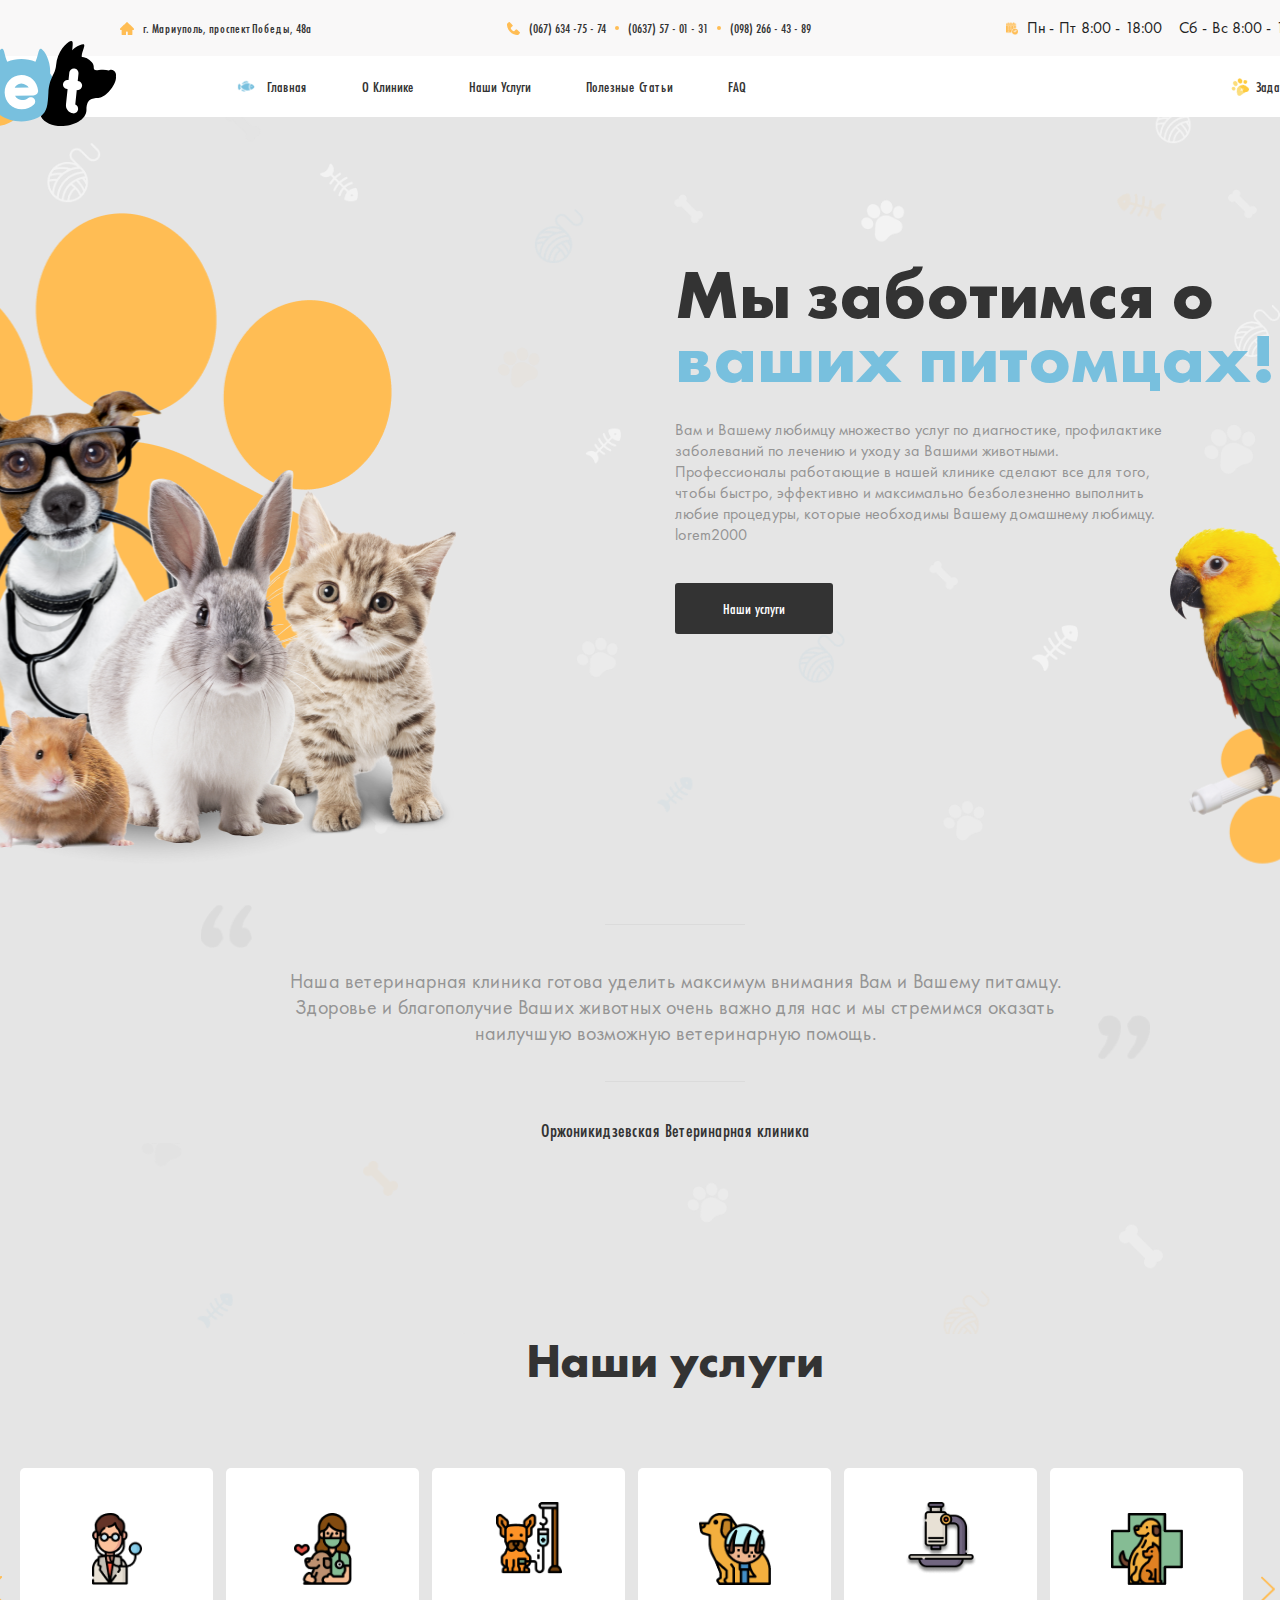
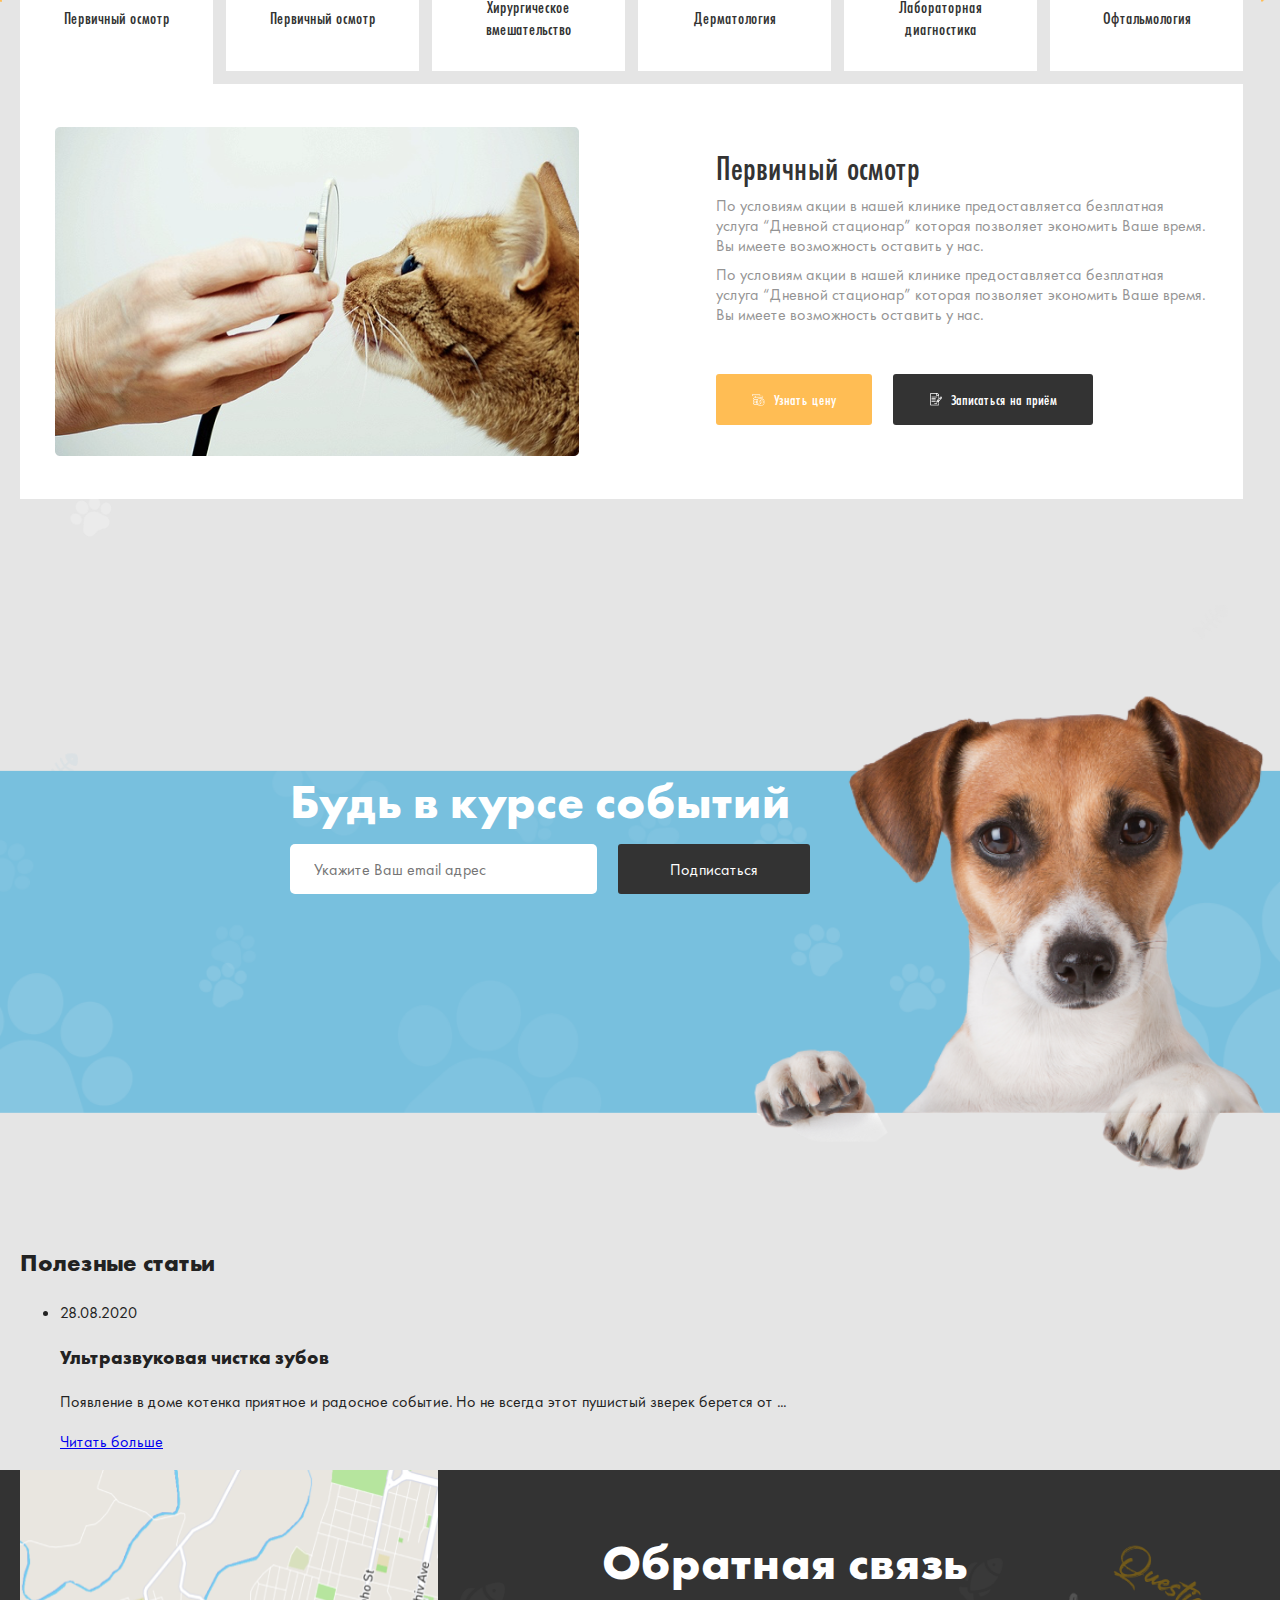
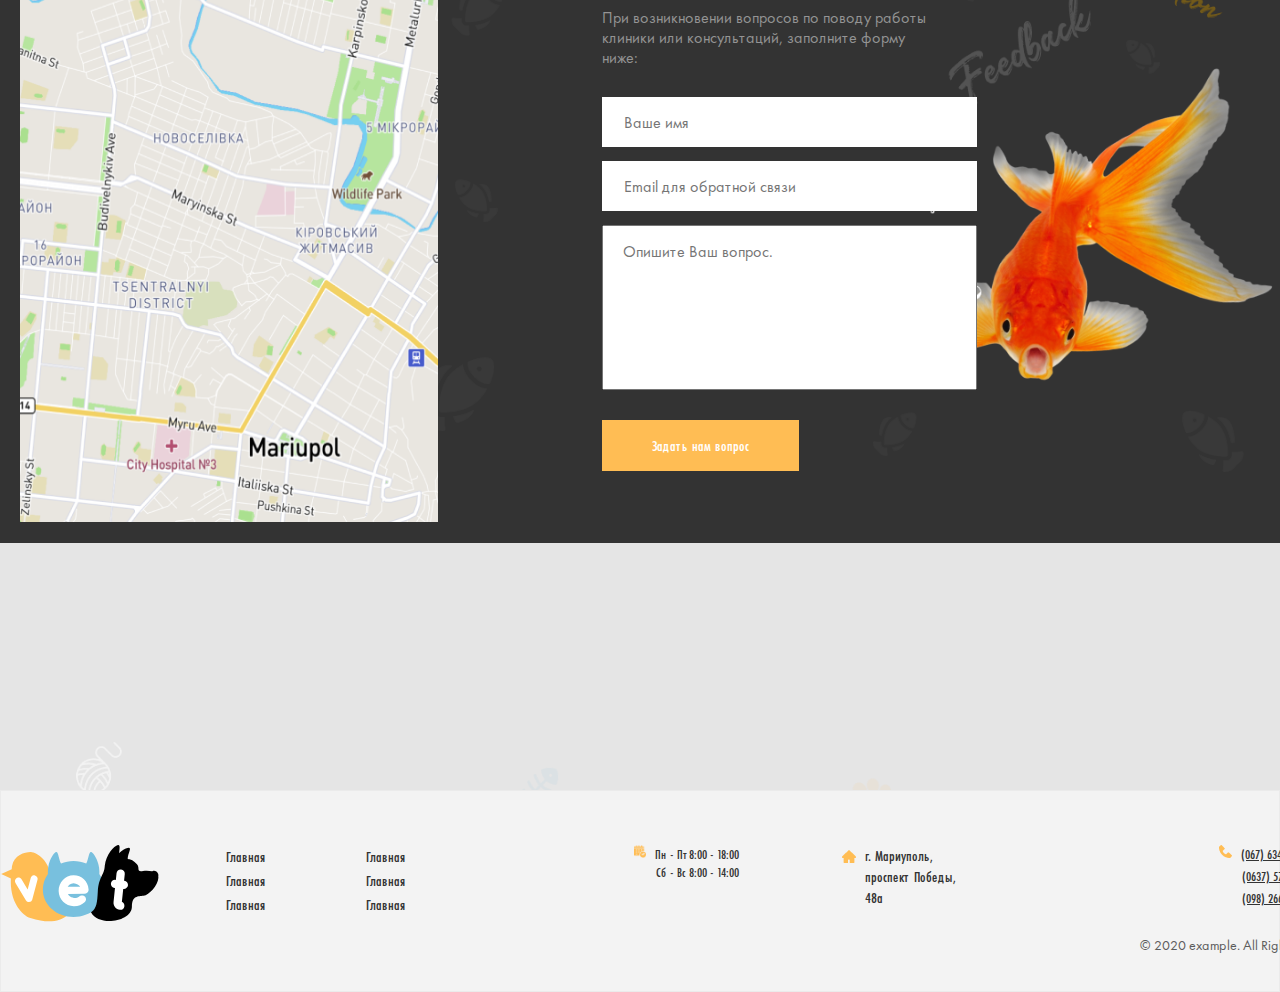
<file: index.html>
<!DOCTYPE html>
<html lang="ru">
<head>
  <meta charset="UTF-8">
  <meta name="viewport" content="width=device-width, initial-scale=1.0">
  <title>Document</title>
  <!-- <link rel="stylesheet" href="css/normalize.css">
  <link rel="stylesheet" href="css/style.css"> -->
  <link rel="stylesheet" href="css/main.css">
</head>
<body>

  <header class="site-header">
    <section class="site-adres">
      <div class="container site-adres-container">
        <address class="site-adres-adres">г. Мариуполь, проспект Победы, 48а</address>

        <div class="site-adres-tel-wrapper">
          <a class="site-adres-tel" href="tel:067-634-75-74">(067) 634 -75 - 74</a>
          <a class="site-adres-tel" href="tel:0637-57-01-31">(0637) 57 - 01 - 31</a>
          <a class="site-adres-tel" href="tel:098-266-43-89">(098) 266 - 43 - 89</a>
        </div>

        <div class="site-adres-time-wrapper">
          <!-- <time class="site-adres-time" datetime="2020-10-01 8:00">Пн - Пт 8:00 - 18:00</time>
            <time class="site-adres-time" datetime="8:00">Сб - Вс 8:00 - 14:00</time> -->
            <p class="site-adres-time">Пн - Пт 8:00 - 18:00</p>
            <p class="site-adres-time">Сб - Вс 8:00 - 14:00</p>
          </div>
        </div>
      </section>

      <section class="site-navigation">
        <div class="container site-navigation-container">

          <nav class="header-nav">
            <a class="site-logo" href="#">
              <img class="logo-img" src="img/header-logo.svg" alt="logo" width="177" height="86">
            </a>

            <ul class="nav-list">
              <li class="nav-item">
                <a class="nav-link" href="#">Главная</a>
              </li>
              <li class="nav-item">
                <a class="nav-link" href="#">О Клинике</a>
              </li>
              <li class="nav-item">
                <a class="nav-link" href="#">Наши Услуги</a>
              </li>
              <li class="nav-item">
                <a class="nav-link" href="#">Полезные Статьи</a>
              </li>
              <li class="nav-item">
                <a class="nav-link" href="#">FAQ</a>
              </li>
            </ul>

          </nav>

          <a class="site-navigation-link" href="#">Задать вопрос</a>
        </div>
      </section>

    </header>

    <main class="site-main">
      <section class="hero">
        <div class="container hero-container">
          <div class="hero-section">
            <h1 class="hero-section-title">Мы заботимся о <span class="hero-section-title-blue">ваших питомцах!</span></h1>
            <p class="hero-section-text">Вам и Вашему любимцу множество услуг по диагностике, профилактике заболеваний по лечению и уходу за Вашими животными. Профессионалы работающие в нашей клинике сделают все для того, чтобы быстро, эффективно и максимально безболезненно выполнить любие процедуры, которые необходимы Вашему домашнему любимцу. lorem2000</p>
            <a class="hero-section-link" href="#">Наши услуги</a>
          </div>
        </div>
      </section>

      <section class="clink">
        <div class="container clink-container">
          <div class="clink-wrapper">
            <h2 class="clink-title">Оржоникидзевская Ветеринарная клиника</h2>
            <p class="clink-text">Наша ветеринарная клиника готова уделить максимум внимания Вам и Вашему питамцу. Здоровье и благополучие Ваших животных очень важно для нас и мы стремимся оказать наилучшую возможную ветеринарную помощь.</p>
          </div>

        </div>
      </section>

      <section class="service">
        <div class="container service-container">
          <h2 class="service-title">Наши услуги</h2>
          <button class="service-togler-left" type="button"></button>
          <button class="service-togler-right" type="button"></button>

          <ul class="service-list">
            <li class="service-item service-item-active">
              <a class="service-link" href="#">
                <p class="service-text per">Первичный осмотр</p>
              </a>
              <div class="sub-section">
                <img class="sup-img" src="img/sup-img.png" alt="diyagnostic" width="524" height="329" srcset="img/sup-img.png 1x,img/sup-img@2x.png 2x">

                <div class="sup-wraper">
                  <h3 class="sup-wraper-title">Первичный осмотр</h3>
                  <p class="sup-wraper-text">По условиям акции в нашей клинике предоставляетса безплатная услуга “Дневной стационар” которая позволяет экономить Ваше время. Вы имеете возможность оставить у нас.</p>
                  <p class="sup-wraper-text">По условиям акции в нашей клинике предоставляетса безплатная услуга “Дневной стационар” которая позволяет экономить Ваше время. Вы имеете возможность оставить у нас.</p>

                  <div class="wrapper-link">
                    <a class="price" href="#">Узнать цену</a>
                    <a class="write" href="#">Записаться на приём</a>
                  </div>
                </div>
              </div>
            </li>

            <li class="service-item">
              <a class="service-link" href="#">
                <p class="service-text xir">Первичный осмотр</p>
              </a>
              <div class="container sub-section">
                <img class="sup-img" src="img/sup-img.png" alt="diyagnostic" width="524" height="329"
                srcset="img/sup-img.png 1x, img/sup-img@2x.png 2x">

                <div class="sup-wraper">
                  <h3 class="sup-wraper-title per">Первичный осмотр</h3>
                  <p class="sup-wraper-text">По условиям акции в нашей клинике предоставляетса безплатная услуга “Дневной стационар” которая позволяет экономить Ваше время. Вы имеете возможность оставить у нас.</p>
                  <p class="sup-wraper-text">По условиям акции в нашей клинике предоставляетса безплатная услуга “Дневной стационар” которая позволяет экономить Ваше время. Вы имеете возможность оставить у нас.</p>

                  <div class="wrapper-link">
                    <a class="price" href="#">Узнать цену</a>
                    <a class="wr" href="#"> Записаться на приём </a>
                  </div>
                </div>
              </div>
            </li>

            <li class="service-item ">
              <a class="service-link" href="#">
                <p class="service-text kaplin">Хирургическое вмешательство</p>
              </a>
              <div class="container sub-section">
                <img class="sup-img" src="img/sup-img.png" alt="diyagnostic" width="524" height="329"
                srcset="img/sup-img.png 1x, img/sup-img@2x.png 2x">

                <div class="sup-wraper">
                  <h3 class="sup-wraper-title">Первичный осмотр</h3>
                  <p class="sup-wraper-text">По условиям акции в нашей клинике предоставляетса безплатная услуга “Дневной стационар” которая позволяет экономить Ваше время. Вы имеете возможность оставить у нас.</p>
                  <p class="sup-wraper-text">По условиям акции в нашей клинике предоставляетса безплатная услуга “Дневной стационар” которая позволяет экономить Ваше время. Вы имеете возможность оставить у нас.</p>

                  <div class="wrapper-link">
                    <a class="price" href="#">Узнать цену</a>
                    <a class="wr" href="#">Записаться на приём</a>
                  </div>
                </div>
              </div>

            </li>

            <li class="service-item">
              <a class="service-link" href="#">
                <p class="service-text der">Дерматология</p>
              </a>
              <div class="container sub-section">
                <img class="sup-img" src="img/sup-img.png" alt="diyagnostic" width="524" height="329"
                srcset="img/sup-img.png 1x, img/sup-img@2x.png 2x">

                <div class="sup-wraper">
                  <h3 class="sup-wraper-title">Первичный осмотр</h3>
                  <p class="sup-wraper-text">По условиям акции в нашей клинике предоставляетса безплатная услуга “Дневной стационар” которая позволяет экономить Ваше время. Вы имеете возможность оставить у нас.</p>
                  <p class="sup-wraper-text">По условиям акции в нашей клинике предоставляетса безплатная услуга “Дневной стационар” которая позволяет экономить Ваше время. Вы имеете возможность оставить у нас.</p>

                  <div class="wrapper-link">
                    <a class="price" href="#">Узнать цену</a>
                    <a class="wr" href="#">Записаться на приём</a>
                  </div>
                </div>
              </div>

          </li>

          <li class="service-item">
            <a class="service-link" href="#">
              <p class="service-text lab">Лабораторная диагностика</p>
            </a>
            <div class="container sub-section">
              <img class="sup-img" src="img/sup-img.png" alt="diyagnostic" width="524" height="329"
              srcset="img/sup-img.png 1x, img/sup-img@2x.png 2x">

              <div class="sup-wraper">
                <h3 class="sup-wraper-title">Первичный осмотр</h3>
                <p class="sup-wraper-text">По условиям акции в нашей клинике предоставляетса безплатная услуга “Дневной стационар” которая позволяет экономить Ваше время. Вы имеете возможность оставить у нас.</p>
                <p class="sup-wraper-text">По условиям акции в нашей клинике предоставляетса безплатная услуга “Дневной стационар” которая позволяет экономить Ваше время. Вы имеете возможность оставить у нас.</p>

                <div class="wrapper-link">
                  <a class="price" href="#">Узнать цену</a>
                  <a class="wr" href="#">Записаться на приём</a>
                </div>
              </div>
            </div>

        </li>

        <li class="service-item">
          <a class="service-link" href="#">
            <p class="service-text ofta">Офтальмология</p>
          </a>
            <div class="container sub-section">
              <img class="sup-img" src="img/sup-img.png" alt="diyagnostic" width="524" height="329"
              srcset="img/sup-img.png 1x, img/sup-img@2x.png 2x">

              <div class="sup-wraper">
                <h3 class="sup-wraper-title">Первичный осмотр</h3>
                <p class="sup-wraper-text">По условиям акции в нашей клинике предоставляетса безплатная услуга “Дневной стационар” которая позволяет экономить Ваше время. Вы имеете возможность оставить у нас.</p>
                <p class="sup-wraper-text">По условиям акции в нашей клинике предоставляетса безплатная услуга “Дневной стационар” которая позволяет экономить Ваше время. Вы имеете возможность оставить у нас.</p>

                <div class="wrapper-link">
                  <a class="price" href="#">Узнать цену</a>
                  <a class="wr" href="#">Записаться на приём</a>
                </div>
              </div>
            </div>

        </li>

      </ul>
    </div>
  </section>

  <section class="subs">
    <div class="container subs-container">
      <div class="subs-wraper">
        <h2 class="subs-title">Будь в курсе событий</h2>
        <form class="subs-form" action="https://echo.httmlacademy.ru" method="POST">
          <input class="subs-input" type="email" name="email"  placeholder="Укажите Ваш email адрес" pattern="^([a-z0-9_\.-]+)@([\da-z\.-]+)\.([a-z\.]{2,6})$" required >
          <button class="subs-button" type="submit">Подписаться</button>
        </form>
      </div>
    </div>
  </section>

  <section class="news">
    <div class="container news-container">
      <h2 class="news-title">Полезные статьи</h2>

      <ul class="news-list">
        <li class="news-item">
          <div class="wraper-hashtag">

          </div>
          <time class="news-item-time" datetime="2020-08-28">28.08.2020</time>
          <h3 class="news-item-title">Ультразвуковая чистка зубов</h3>
          <p class="news-item-text">Появление в доме котенка приятное и радосное событие. Но не всегда этот пушистый зверек берется от ...</p>
          <a class="news-item-link" href="#">Читать больше</a>
        </li>
      </ul>
    </div>
  </section>

  <section class="maps">
    <div class="container maps-container">
      <a class="maps-link" href="https://www.google.com/maps/@41.3291418,69.237056,14z">
        <img class="maps-img" src="img/maps.png" alt="maps" width="462" height="652"
        srcset="img/maps.png 1x, img/maps@2x.png 2x">
      </a>


      <div class="wrapper-form">
        <div class="form-wrapper">
          <h2 class="form-title">Обратная связь</h2>
          <p class="form-text">При возникновении вопросов по поводу работы клиники или консультаций, заполните форму ниже:</p>
          <form class="site-form" action="https://echo.httmlacademy" method="POST">
            <input class="form-input name" type="text" name="name" placeholder="Ваше имя" minlength="1" maxlength="25" required>

            <input class="form-input email" type="text" name="email" placeholder="Email для обратной связи" minlength="5" maxlength="25" pattern="^([a-z0-9_\.-]+)@([\da-z\.-]+)\.([a-z\.]{2,6})$" required>

            <textarea class="form-textarea" name="coment"  cols="37" rows="16" placeholder="Опишите Ваш вопрос." minlength="5" required ></textarea>
            <button class="form-button" type="submit">Задать нам вопрос</button>
          </form>
        </div>
      </div>
    </div>
  </section>
</main>

<footer class="site-footer">
  <div class="container footer-container">

    <section class="footer-lists-wrapper">
      <a class="footer-logo" href="#">
        <img  class="footer-logo-img" src="img/header-logo.svg" alt="logo" width="158" height="76">
      </a>
      <ul class="footer-list">
        <li class="footer-item">
          <a class="footer-link" href="#">Главная</a>
        </li>
        <li class="footer-item">
          <a class="footer-link" href="#">Главная</a>
        </li>
        <li class="footer-item">
          <a class="footer-link" href="#">Главная</a>
        </li>
      </ul>

      <ul class="footer-list">
        <li class="footer-item">
          <a class="footer-link" href="#">Главная</a>
        </li>
        <li class="footer-item">
          <a class="footer-link" href="#">Главная</a>
        </li>
        <li class="footer-item">
          <a class="footer-link" href="#">Главная</a>
        </li>
      </ul>
    </section>

    <section class="footer-adres">
      <div class="footer-adres-container">
        <div class="footer-adres-time-wrapper">
          <!-- <time class="site-adres-time" datetime="2020-10-01 8:00">Пн - Пт 8:00 - 18:00</time>
            <time class="site-adres-time" datetime="8:00">Сб - Вс 8:00 - 14:00</time> -->
            <p class="footer-adres-time">Пн - Пт 8:00 - 18:00</p>
            <p class="footer-adres-time">Сб - Вс 8:00 - 14:00</p>
          </div>

          <address class="footere-adres-adres">г. Мариуполь, проспект Победы, 48а</address>

          <div class="footer-adres-tel-wrapper">
            <a class="footer-adres-tel" href="tel:067-634-75-74">(067) 634 -75 - 74</a>
            <a class="footer-adres-tel" href="tel:0637-57-01-31">(0637) 57 - 01 - 31</a>
            <a class="footer-adres-tel" href="tel:098-266-43-89">(098) 266 - 43 - 89</a>
          </div>
        </div>
      </section>
      <p class="footer-text">© 2020 example. All Rights Reserved.</p>
    </div>
  </footer>


</body>
</html>
</file>
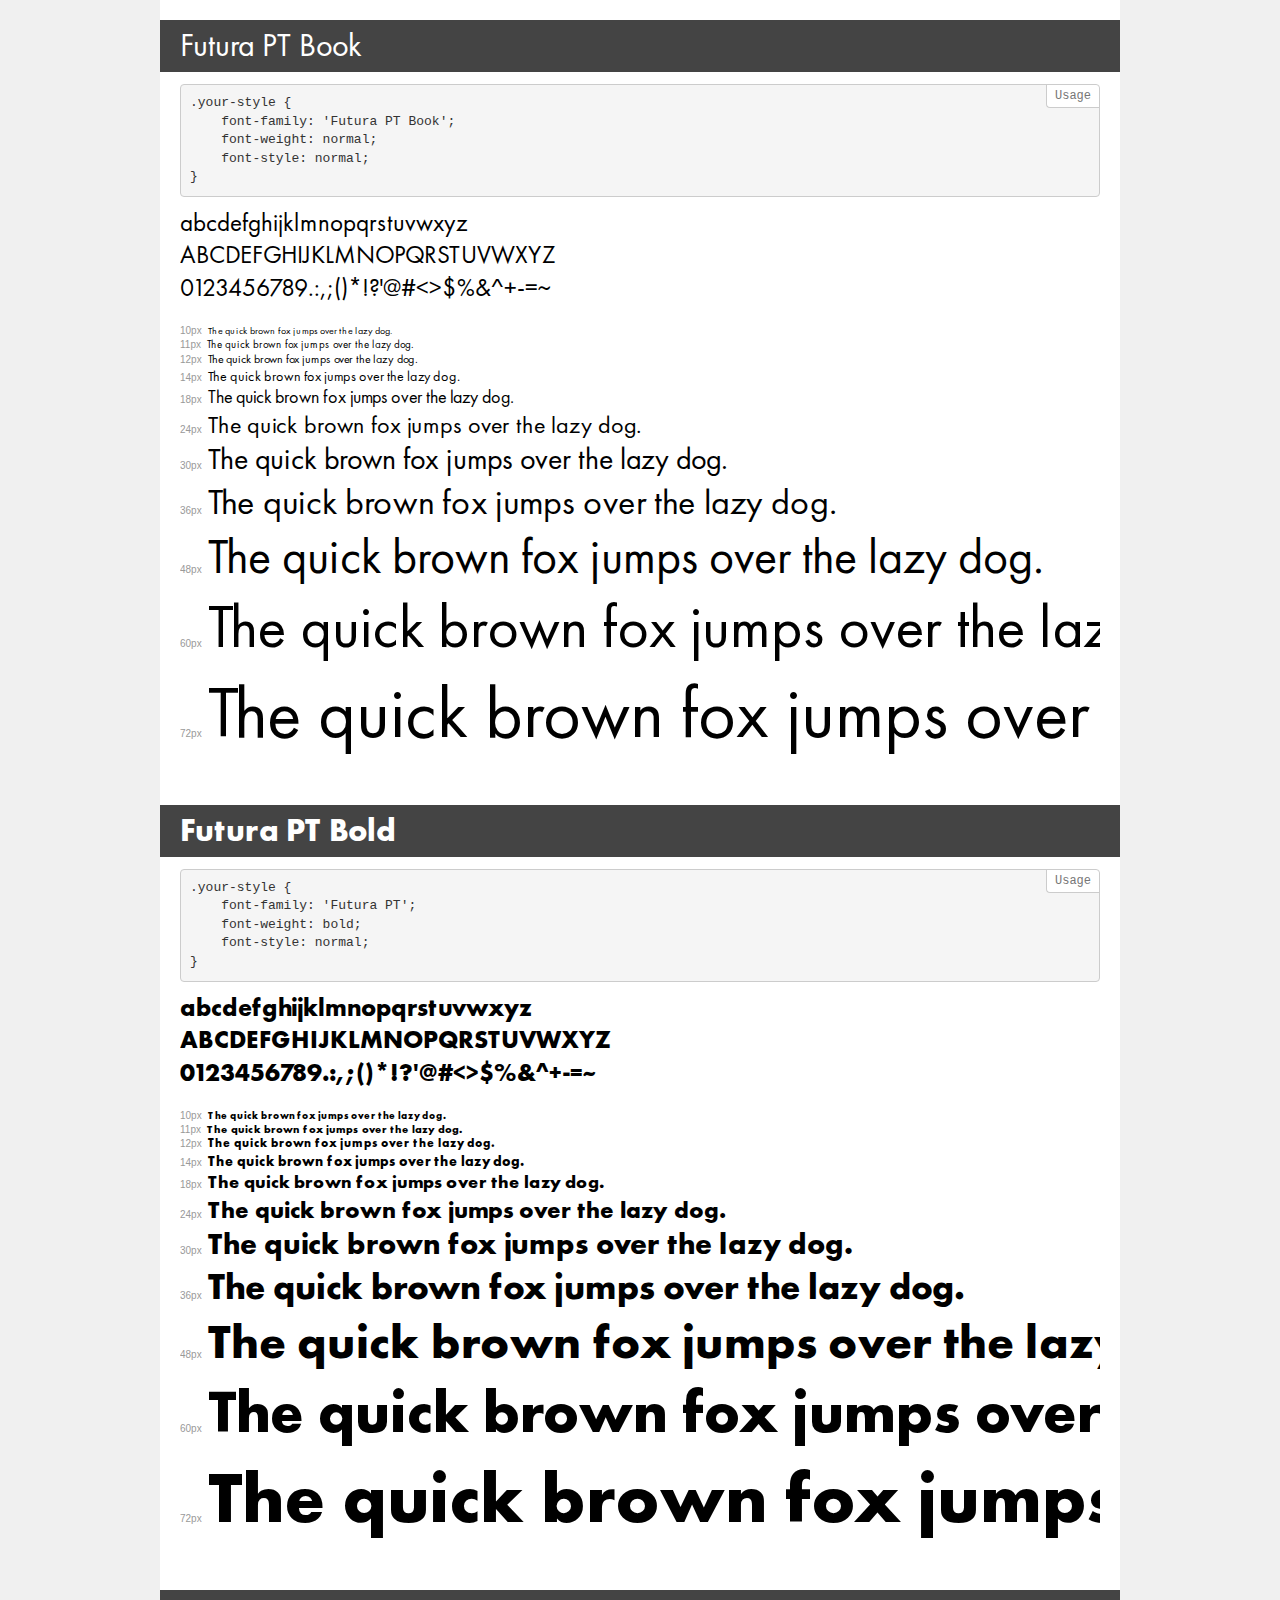
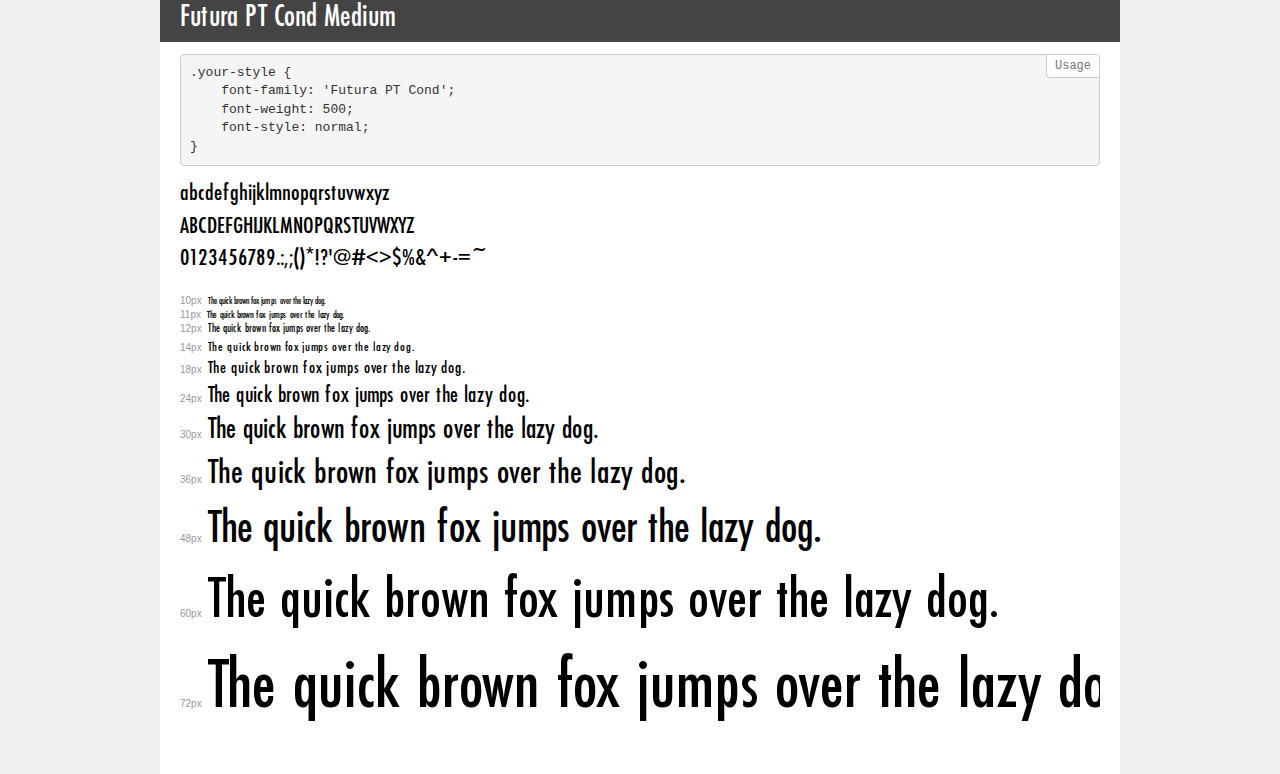
<file: fonts/demo.html>
<!DOCTYPE html>
<html lang="en">
<head>
    <meta charset="utf-8">
    <meta http-equiv="X-UA-Compatible" content="IE=edge">
    <meta name="viewport" content="width=device-width, initial-scale=1">
    <meta name="robots" content="noindex, noarchive">
    <meta name="format-detection" content="telephone=no">
    <title>Transfonter demo</title>
    <link href="stylesheet.css" rel="stylesheet">
    <style>
        /*
        http://meyerweb.com/eric/tools/css/reset/
        v2.0 | 20110126
        License: none (public domain)
        */
        html, body, div, span, applet, object, iframe,
        h1, h2, h3, h4, h5, h6, p, blockquote, pre,
        a, abbr, acronym, address, big, cite, code,
        del, dfn, em, img, ins, kbd, q, s, samp,
        small, strike, strong, sub, sup, tt, var,
        b, u, i, center,
        dl, dt, dd, ol, ul, li,
        fieldset, form, label, legend,
        table, caption, tbody, tfoot, thead, tr, th, td,
        article, aside, canvas, details, embed,
        figure, figcaption, footer, header, hgroup,
        menu, nav, output, ruby, section, summary,
        time, mark, audio, video {
            margin: 0;
            padding: 0;
            border: 0;
            font-size: 100%;
            font: inherit;
            vertical-align: baseline;
        }
        /* HTML5 display-role reset for older browsers */
        article, aside, details, figcaption, figure,
        footer, header, hgroup, menu, nav, section {
            display: block;
        }
        body {
            line-height: 1;
        }
        ol, ul {
            list-style: none;
        }
        blockquote, q {
            quotes: none;
        }
        blockquote:before, blockquote:after,
        q:before, q:after {
            content: '';
            content: none;
        }
        table {
            border-collapse: collapse;
            border-spacing: 0;
        }
        /* demo styles */
        body {
            background: #f0f0f0;
            color: #000;
        }
        .page {
            background: #fff;
            width: 920px;
            margin: 0 auto;
            padding: 20px 20px 0 20px;
            overflow: hidden;
        }
        .font-container {
            overflow-x: auto;
            overflow-y: hidden;
            margin-bottom: 40px;
            line-height: 1.3;
            white-space: nowrap;
            padding-bottom: 5px;
        }
        h1 {
            position: relative;
            background: #444;
            font-size: 32px;
            color: #fff;
            padding: 10px 20px;
            margin: 0 -20px 12px -20px;
        }
        .letters {
            font-size: 25px;
            margin-bottom: 20px;
        }
        .s10:before {
            content: '10px';
        }
        .s11:before {
            content: '11px';
        }
        .s12:before {
            content: '12px';
        }
        .s14:before {
            content: '14px';
        }
        .s18:before {
            content: '18px';
        }
        .s24:before {
            content: '24px';
        }
        .s30:before {
            content: '30px';
        }
        .s36:before {
            content: '36px';
        }
        .s48:before {
            content: '48px';
        }
        .s60:before {
            content: '60px';
        }
        .s72:before {
            content: '72px';
        }
        .s10:before, .s11:before, .s12:before, .s14:before,
        .s18:before, .s24:before, .s30:before, .s36:before,
        .s48:before, .s60:before, .s72:before {
            font-family: Arial, sans-serif;
            font-size: 10px;
            font-weight: normal;
            font-style: normal;
            color: #999;
            padding-right: 6px;
        }
        pre {
            display: block;
            position: relative;
            padding: 9px;
            margin: 0 0 10px;
            font-family: Monaco, Menlo, Consolas, "Courier New", monospace;
            font-size: 13px;
            line-height: 1.428571429;
            color: #333;
            font-weight: normal;
            font-style: normal;
            background-color: #f5f5f5;
            border: 1px solid #ccc;
            overflow-x: auto;
            border-radius: 4px;
        }
        pre:after {
            display: block;
            position: absolute;
            right: 0;
            top: 0;
            content: 'Usage';
            line-height: 1;
            padding: 5px 8px;
            font-size: 12px;
            color: #767676;
            background-color: #fff;
            border: 1px solid #ccc;
            border-right: none;
            border-top: none;
            border-radius: 0 4px 0 4px;
            z-index: 10;
        }
        /* responsive */
        @media (max-width: 959px) {
            .page {
                width: auto;
                margin: 0;
            }
        }
    </style>
</head>
<body>
<div class="page">
    <div class="demo">
        <h1 style="font-family: 'Futura PT Book'; font-weight: normal; font-style: normal;">Futura PT Book</h1>
        <pre>.your-style {
    font-family: 'Futura PT Book';
    font-weight: normal;
    font-style: normal;
}</pre>
        <div class="font-container" style="font-family: 'Futura PT Book'; font-weight: normal; font-style: normal;">
            <p class="letters">
                abcdefghijklmnopqrstuvwxyz<br>
ABCDEFGHIJKLMNOPQRSTUVWXYZ<br>
                0123456789.:,;()*!?'@#<>$%&^+-=~
            </p>
            <p class="s10" style="font-size: 10px;">The quick brown fox jumps over the lazy dog.</p>
            <p class="s11" style="font-size: 11px;">The quick brown fox jumps over the lazy dog.</p>
            <p class="s12" style="font-size: 12px;">The quick brown fox jumps over the lazy dog.</p>
            <p class="s14" style="font-size: 14px;">The quick brown fox jumps over the lazy dog.</p>
            <p class="s18" style="font-size: 18px;">The quick brown fox jumps over the lazy dog.</p>
            <p class="s24" style="font-size: 24px;">The quick brown fox jumps over the lazy dog.</p>
            <p class="s30" style="font-size: 30px;">The quick brown fox jumps over the lazy dog.</p>
            <p class="s36" style="font-size: 36px;">The quick brown fox jumps over the lazy dog.</p>
            <p class="s48" style="font-size: 48px;">The quick brown fox jumps over the lazy dog.</p>
            <p class="s60" style="font-size: 60px;">The quick brown fox jumps over the lazy dog.</p>
            <p class="s72" style="font-size: 72px;">The quick brown fox jumps over the lazy dog.</p>
        </div>
    </div>
    <div class="demo">
        <h1 style="font-family: 'Futura PT'; font-weight: bold; font-style: normal;">Futura PT Bold</h1>
        <pre>.your-style {
    font-family: 'Futura PT';
    font-weight: bold;
    font-style: normal;
}</pre>
        <div class="font-container" style="font-family: 'Futura PT'; font-weight: bold; font-style: normal;">
            <p class="letters">
                abcdefghijklmnopqrstuvwxyz<br>
ABCDEFGHIJKLMNOPQRSTUVWXYZ<br>
                0123456789.:,;()*!?'@#<>$%&^+-=~
            </p>
            <p class="s10" style="font-size: 10px;">The quick brown fox jumps over the lazy dog.</p>
            <p class="s11" style="font-size: 11px;">The quick brown fox jumps over the lazy dog.</p>
            <p class="s12" style="font-size: 12px;">The quick brown fox jumps over the lazy dog.</p>
            <p class="s14" style="font-size: 14px;">The quick brown fox jumps over the lazy dog.</p>
            <p class="s18" style="font-size: 18px;">The quick brown fox jumps over the lazy dog.</p>
            <p class="s24" style="font-size: 24px;">The quick brown fox jumps over the lazy dog.</p>
            <p class="s30" style="font-size: 30px;">The quick brown fox jumps over the lazy dog.</p>
            <p class="s36" style="font-size: 36px;">The quick brown fox jumps over the lazy dog.</p>
            <p class="s48" style="font-size: 48px;">The quick brown fox jumps over the lazy dog.</p>
            <p class="s60" style="font-size: 60px;">The quick brown fox jumps over the lazy dog.</p>
            <p class="s72" style="font-size: 72px;">The quick brown fox jumps over the lazy dog.</p>
        </div>
    </div>
    <div class="demo">
        <h1 style="font-family: 'Futura PT Cond'; font-weight: 500; font-style: normal;">Futura PT Cond Medium</h1>
        <pre>.your-style {
    font-family: 'Futura PT Cond';
    font-weight: 500;
    font-style: normal;
}</pre>
        <div class="font-container" style="font-family: 'Futura PT Cond'; font-weight: 500; font-style: normal;">
            <p class="letters">
                abcdefghijklmnopqrstuvwxyz<br>
ABCDEFGHIJKLMNOPQRSTUVWXYZ<br>
                0123456789.:,;()*!?'@#<>$%&^+-=~
            </p>
            <p class="s10" style="font-size: 10px;">The quick brown fox jumps over the lazy dog.</p>
            <p class="s11" style="font-size: 11px;">The quick brown fox jumps over the lazy dog.</p>
            <p class="s12" style="font-size: 12px;">The quick brown fox jumps over the lazy dog.</p>
            <p class="s14" style="font-size: 14px;">The quick brown fox jumps over the lazy dog.</p>
            <p class="s18" style="font-size: 18px;">The quick brown fox jumps over the lazy dog.</p>
            <p class="s24" style="font-size: 24px;">The quick brown fox jumps over the lazy dog.</p>
            <p class="s30" style="font-size: 30px;">The quick brown fox jumps over the lazy dog.</p>
            <p class="s36" style="font-size: 36px;">The quick brown fox jumps over the lazy dog.</p>
            <p class="s48" style="font-size: 48px;">The quick brown fox jumps over the lazy dog.</p>
            <p class="s60" style="font-size: 60px;">The quick brown fox jumps over the lazy dog.</p>
            <p class="s72" style="font-size: 72px;">The quick brown fox jumps over the lazy dog.</p>
        </div>
    </div>
</div>
</body>
</html>
</file>
<file: css/style.css>
@font-face {
  font-family: 'Futura PT';
  src: url('../fonts/subset-FuturaPT-Book.woff2') format('woff2'),
  url('../fonts/subset-FuturaPT-Book.woff') format('woff');
  font-weight: normal;
  font-style: normal;
  font-display: swap;
}

@font-face {
  font-family: 'Futura PT';
  src: url('../fonts/subset-FuturaPT-Bold.woff2') format('woff2'),
  url('../fonts/subset-FuturaPT-Bold.woff') format('woff');
  font-weight: bold;
  font-style: normal;
  font-display: swap;
}

@font-face {
  font-family: 'Futura PT';
  src: url('../fonts/subset-FuturaPTCond-Medium.woff2') format('woff2'),
  url('../fonts/subset-FuturaPTCond-Medium.woff') format('woff');
  font-weight: 500;
  font-style: normal;
  font-display: swap;
}
html {
  box-sizing: border-box;
}

*,
*::before,
*::after {
  box-sizing: inherit;
}

body {
  padding: 0;
  margin: 0;
  font-family: "Futura PT", "Arial", sans-serif;
  font-size: 16px;
  line-height: 1.5;
  background-color:#E5E5E5;
  color: #222;
  background-image: url("../img/bg.png");
  background-position: center center;
  background-size: contain;
  background-repeat: repeat;
  overflow-x: hidden;
}

img {
  max-width: 100%;
  height: auto;
}

.visually-hidden {
  position: absolute;
  width: 1px;
  height: 1px;
  margin: -1px;
  border: 0;
  padding: 0;
  clip: rect(0 0 0 0);
  overflow: hidden;
}

.container {
  width: 1350px;
  padding-left: 20px;
  padding-right: 20px;
  margin-left: auto;
  margin-right: auto;
}

.site-adres {
  background-color: #F9F8F8;
}
.site-adres-container {
  display: flex;
  align-self: center;
  justify-content: center;

}
.site-adres-adres {
  font-style: normal;
  font-weight: 500;
  font-size: 14px;
  line-height: 18px;
  display: flex;
  align-items: center;
  color: #333333;
  margin-left: 100px;
}
.site-adres-adres::before{
  content: "";
  display: block;
  width: 14px;
  height: 13px;
  background-image: url("../img/home-img.png");
  background-position: center;
  background-repeat: no-repeat;
  background-size: contain;
  margin-right: 9px;
}
.site-adres-tel-wrapper {
  display: flex;
  align-items: center;
  margin-right: auto;
  margin-left: auto;
}
.site-adres-tel-wrapper::before{
  content: "";
  display: block;
  width: 13px;
  height: 13px;
  background-image: url("../img/tel-img.png");
  background-position: center;
  background-repeat: no-repeat;
  background-size: contain;
  margin-right: 9px;
}
.site-adres-tel {
  display: flex;
  align-items: center;
  text-decoration: none;
  font-style: normal;
  font-weight: 500;
  font-size: 14px;
  line-height: 18px;
  color: #333333;
  white-space: nowrap;
}
.site-adres-tel:not(:first-child)::before{
  content: "";
  display: block;
  border-radius: 50%;
  background-color: #FFBD54;
  width: 4px;
  height: 4px;
  margin-right: 9px;
  margin-left: 9px;
}
.site-adres-time-wrapper {
  display: flex;
  align-items: center;
}
.site-adres-time-wrapper::before{
  content: "";
  display: block;
  width: 13px;
  height: 13px;
  background-image: url("../img/time-img.png");
  background-position: center;
  background-repeat: no-repeat;
  background-size: contain;
  margin-right: 9px;
}
.site-adres-time {
  margin-right: 17px;
}
.site-navigation {
  background-color: #fff;
}

.site-navigation-container {
  display: flex;
  align-items: center;
  flex-wrap: wrap;
}
.header-nav {
  display: flex;
  align-items: center;
  position: relative;
}
.site-logo {
  position: absolute;
  left: -11%;
  top: -25%;
}
.logo-img {
  display: block;
  width: 177px;
  height: 86px;
}
.nav-list {
  display: flex;
  align-items: center;
  padding: 0;
  margin: 0;
  list-style: none;
  margin-left: 215px;
}
.nav-list::before{
  content: "";
  display: block;
  width: 20px;
  height: 20px;
  background-image: url("../img/fish.png");
  background-position: center;
  background-repeat: no-repeat;
  background-size: contain;
  margin-right: 12px;
}
.nav-item:not(:last-child) {
  margin-right: 55px;
}
.nav-link {
  text-decoration: none;
  font-style: normal;
  font-weight: 500;
  font-size: 16px;
  line-height: 21px;
  color: #333333;
  display: block;
  padding: 20px 0 20px 0;
}
.site-navigation-link {
  display: flex;
  align-items: center;
  text-decoration: none;
  padding: 20px 0 20px 0;
  font-style: normal;
  font-weight: 500;
  font-size: 16px;
  line-height: 21px;
  color: #333333;
  margin-left: auto;
}
.site-navigation-link::before{
  content: "";
  display: block;
  width: 23px;
  height: 20px;
  background-image: url("../img/pet.png");
  background-position: center;
  background-repeat: no-repeat;
  background-size: contain;
  margin-right: 4px;
  transform: rotate(-15deg);
}
.site-main {
  padding-bottom: 247px;
}
.hero {
  background-image: url(../img/left-bg.png), url(../img/right-bg.png);
  background-position: calc(50% + -538px) calc(50% - -13px) , calc(50% + 690px) calc(50% - -224px);
  background-repeat: no-repeat;
}

.hero-section {
  display: flex;
  align-items: flex-start;
  flex-direction: column;
  margin-left: auto;
  width: 50%;
  padding: 145px 0 290px 0;
}
.hero-section-title {
  display: block;
  margin: 0;
  margin-bottom: 29px;
  font-style: normal;
  font-weight: bold;
  font-size: 70px;
  line-height: 64px;
  color: #333333;
}
.hero-section-title-blue {
  color: #78C0DE;
}
.hero-section-text {
  margin: 0;
  margin-bottom: 38px;
  width: 495px;
  font-style: normal;
  font-weight: normal;
  font-size: 16px;
  line-height: 21px;
  color: #949494;
}
.hero-section-link {
  text-decoration: none;
  padding: 15px 48px;
  background-color: #333333;
  border-radius: 3px;
  font-style: normal;
  font-weight: 500;
  font-size: 16px;
  line-height: 21px;
  color: #FFFFFF;
}
.clink {

  padding-bottom: 191px;
}

.clink-container {
  display: flex;
  position: relative;
  background-color:  #E5E5E5;
}
.clink-container::before{
  content: "";
  position: absolute;
  left: 200px;
  top: -10%;
  display: block;
  width: 52px;
  height: 50px;
  background-image: url("../img/bottom.png");
  background-position: center;
  background-repeat: no-repeat;
  background-size: contain;
  transform: rotate(-180deg);
}
.clink-container::after{
  content: "";
  position: absolute;
  right: 200px;
  top: 40%;
  display: block;
  width: 52px;
  height: 50px;
  background-image: url("../img/top.png");
  background-position: center;
  background-repeat: no-repeat;
  background-size: contain;

  transform: rotate(-180deg);
}
.clink-wrapper{
  display: flex;
  align-items: center;
  flex-direction: column-reverse;
  justify-content: center;
  width: 753px;
  margin-left: auto;
  margin-right: auto;

}
.clink-title {

  margin: 0;
  margin-top: 35px;
  font-style: normal;
  font-weight: 500;
  font-size: 20px;
  line-height: 26px;
  color: #333333;
}
.clink-text {
  display: block;
  margin: 0;
  width: 790px;
  text-align: center;
  font-style: normal;
  font-weight: normal;
  font-size: 20px;
  line-height: 26px;
  color: #949494;
}
.clink-text::before{
  display: block;
  content: "";
  width: 140px;
  height: 1px;
  margin-left: auto;
  margin-right: auto;
  background-color:#DBDBDB;
  margin-bottom: 43px;
}
.clink-text::after{
  display: block;
  content: "";
  width: 140px;
  height: 1px;
  margin-left: auto;
  margin-right: auto;
  margin-top: 35px;
  background-color:#DBDBDB;
}
.service {

  padding-bottom: 127px;
}

.service-container {
  position: relative;
  background-color: #E5E5E5;
}
.service-title {
  margin: 0;
  margin-bottom: 80px;
  text-align: center;
  font-style: normal;
  font-weight: bold;
  font-size: 48px;
  line-height: 54px;
  color: #333333;
}
.service-togler-left {
  display: block;
  position: absolute;
  top: 230px;
  left: -30px;
  width: 50px;
  height: 50px;
  background-image: url("../img/Group.png");
  background-position: center;
  background-size: 14px 26px;
  background-repeat: no-repeat;
  border: 0;
  padding: 12px 18px;
  background-color: transparent;
}
.service-togler-left:hover{
  background-color: #fff;
}
.service-togler-left:active{
  background-color: #fff;
  opacity: 0.6;
}
.service-togler-right {
  display: block;
  position: absolute;
  top: 230px;
  right: 57px;
  width: 50px;
  height: 50px;
  background-image: url("../img/arrow.png");
  background-position: center;
  background-size: 14px 26px;
  background-repeat: no-repeat;
  border: 0;
  padding: 12px 18px;
  background-color: transparent;
  position: absolute;
}
.service-togler-right:hover{
  background-color: #fff;
}
.service-togler-right:active{
  background-color: #fff;
  opacity: 0.6;
}
.service-list {
  margin: 0;
  list-style: none;
  padding: 0;
  display: flex;
  align-items: flex-end;
  padding-bottom: 414px;
}
.service-item:not(:last-child) {
  margin-right: 13px;
}
.service-item{
  display: flex;
  justify-content: center;
  flex-direction: column;
  position: relative;
  z-index: 3;
}
.service-link {
  display: flex;
  z-index: 3;
  align-items: center;
  justify-content: center;
  flex-direction: column;
  text-decoration: none;
  width: 193px;
  height: 203px;
  background-color: #FFFFFF;
  border-radius: 5px 5px 0px 0px;
  padding: 30px 0 28px 0;
}
.service-item-active::after{
  content: "";
  position: absolute;
  top: 75%;
  width: 100%;
  height: 23px;
  background-color: #fff;
  display: block;
  transform: translateY(42px);
}
.service-item-active > .sub-section{
  display: flex;
}
.service-text {
  display: flex;
  align-items: center;
  flex-direction: column;
  margin: 0;
  text-align: center;
  font-weight: 500;
  font-size: 18px;
  line-height: 22px;
  color: #333333;
  width: 120px;
}
.service-text::before{
  display: block;
  content: "";
  width: 77px;
  height: 72px;
  background-size: contain;
  background-position: center;
  background-repeat: no-repeat;
  margin-bottom: 22px;
}
.per::before{
  background-image: url("../img/doctor.png");
}
.xir::before{
  background-image: url("../img/outline.png");
}
.kaplin::before{
  background-image: url("../img/filled.png");
}
.der::before{
  background-image: url("../img/der.png");
}
.lab::before{
  background-image: url("../img/lab.png");
}
.ofta::before{
  background-image: url("../img/ofta.png");
}

.sub-section {
  display: none;
  align-items: center;
  justify-content: space-between;
  width: 1223px;
  padding: 43px 35px;
  position: absolute;
  top: 100%;
  background-color: #fff;
  margin-top: 13px;

}
.sup-img {
  width: 524px;
  height: 329px;
  display: block;
}
.sup-wraper {
  display: flex;
  align-items: flex-start;
  flex-direction: column;
  width: 492px;
}
.sup-wraper-title {
  margin: 0;
  margin-bottom: 18px;
  font-style: normal;
  font-weight: 500;
  font-size: 36px;
  line-height: 20px;
  color: #333333;
}
.sup-wraper-text {
  margin: 0;
  margin-bottom: 9px;
  font-style: normal;
  font-weight: normal;
  font-size: 16px;
  line-height: 20px;
  color: #949494;
}
.wrapper-link {
  display: flex;
  align-items: center;
  margin-top: 40px;
}
.price {
  display: flex;
  align-items: center;
  font-style: normal;
  font-style: normal;
  font-weight: 500;
  font-size: 16px;
  line-height: 21px;
  color: #FFFFFF;
  text-decoration: none;
  padding: 15px 36px;
  background-color: #FFBD54;
  border-radius: 3px;
  margin-right: 21px;
}
.price::before{
  content: "";
  display: block;
  width: 13px;
  height: 13px;
  background-image: url("../img/money.png");
  background-position: center;
  background-repeat: no-repeat;
  background-size: contain;
  margin-right: 9px;
}
.write {
  display: flex;
  align-items: center;
  font-style: normal;
  font-weight: 500;
  font-size: 16px;
  line-height: 21px;
  color: #FFFFFF;
  text-decoration: none;
  padding: 15px 36px;
  background-color: #333333;
  border-radius: 3px;
}
.write::before{
  content: "";
  display: block;
  width: 13px;
  height: 13px;
  background-image: url("../img/document.png");
  background-position: center;
  background-repeat: no-repeat;
  background-size: contain;
  margin-right: 9px;
}
.subs {
  background-image: url("../img/bg-4.png");
  background-position: center center;
  background-repeat: no-repeat;
  background-size: 1600px;
  padding-bottom: 151px;
}

.subs-container {
  display: flex;
  align-items: center;
  padding: 90px 0 90px 0;
}
.subs-wraper{
  width: 700px;
  margin-left:200px;
  padding: 90px 90px ;
}
.subs-title {
  margin: 0;
  margin-bottom: 32px;
  font-style: normal;
  font-weight: bold;
  font-size: 48px;
  line-height: 20px;
  color: #FFFFFF;
}
.subs-form {
  display: flex;
  align-items: center;
}
.subs-input {
  width: 335px;
  height: 50px;
  background-color: #FFFFFF;
  border-radius: 5px;
  border: 2px solid transparent;
  padding: 18px 22px;
  color: #949494;
  margin-right: 21px;
  outline: none;
}
.subs-input:not(:placeholder-shown):invalid{
  border: 2px solid #DC4D41;
  color: #DC4D41;
  border-radius: 5px;
}
.subs-input:focus{
  border: 2px solid;
  border: 2px solid #FFBD54;
  border-radius: 5px;
}
.subs-input:valid{
  border: 2px solid;
  border: 2px solid #FFBD54;
  border-radius: 5px;
  color: #333333;
}
.subs-button {
  padding: 0 52px;
  height: 50px;
  background-color: #333333;
  border-radius: 3px;
  font-size: 16px;
  line-height: 21px;
  color: #FFFFFF;
  border: 0;
}
.maps {
  background-color: #333333;
  background-image: url("../img/form-bg.png");
  background-position: center center;
  background-repeat: no-repeat;
  background-size: contain;
}

.maps-container {
  display: flex;
  align-items: flex-start;
  justify-content: space-between;
}

.maps-img {
  display: block;
  width: 462px;
  height: 652px;
}
.wrapper-form {
  display: flex;
  align-items: flex-start;
  flex-direction: column;
  width: 985px;
}
.form-wrapper{
  padding: 62px 0 72px 164px;
  display: flex;
  align-items: flex-start;
  flex-direction: column;
}
.form-title {
  margin: 0;
  margin-bottom: 14px;
  font-style: normal;
  font-weight: bold;
  font-size: 48px;
  line-height: 62px;
  color: #FFFFFF;
}
.form-text {
  width: 334px;
  margin: 0;
  font-style: normal;
  font-weight: normal;
  font-size: 16px;
  line-height: 20px;
  color: #949494;
  margin-bottom: 29px;
}
.site-form {
  display: flex;
  flex-direction: column;
  align-items: flex-start;
  width: 375px;
}
.form-input {
  width: 100%;
  height: 50px;
  border: 2px solid transparent;
  background-color: #fff;
  padding: 15px 20px;
  font-style: normal;
  font-weight: normal;
  font-size: 16px;
  line-height: 21px;
  display: flex;
  align-items: center;
  color: #949494;
  outline: none;
}
.form-input:not(:placeholder-shown):invalid{
  border: 2px solid #DC4D41;
  color: #DC4D41;
}
.form-input:focus{
  border: 2px solid;
  border: 2px solid #FFBD54;
}
.form-input:valid{
  border: 2px solid;
  border: 2px solid #FFBD54;
  color: #333333;
}
.name {
  margin-bottom: 14px;
}
.email {
  margin-bottom: 14px;
}
.form-textarea {
  margin-bottom: 30px;
  width: 100%;
  height: 165px;
  padding: 15px 20px;
  resize: none;
  font-style: normal;
  font-weight: normal;
  font-size: 16px;
  line-height: 21px;
  display: flex;
  align-items: center;
  color: #949494;
  outline: none;
}
.form-textarea:not(:placeholder-shown):invalid{
  border: 2px solid #DC4D41;
  color: #DC4D41;
}
.form-textarea:focus{
  border: 2px solid;
  border: 2px solid #FFBD54;
}
.form-textarea:valid{
  border: 2px solid;
  border: 2px solid #FFBD54;
  color: #333333;
}
.form-button {
  padding: 15px 50px;
  border: none;
  background-color: #FFBD54;
  font-style: normal;
  font-weight: 500;
  font-size: 16px;
  line-height: 21px;
  color: #FFFFFF;
  cursor: pointer;
}

.site-footer {
  background-color: #F3F3F3;
  border: 1px solid #EBEBEB;
}
.footer-container {
  display: flex;
  align-items: flex-start;
  flex-wrap:wrap;
  padding: 54px 0 23px 0;
}
.footer-logo {
  margin-right: 67px;
}
.footer-logo-img {
  display: block;
  width: 158px;
  height: 77px;
}
.footer-lists-wrapper {
  display: flex;
  align-items: flex-start;
}
.footer-list {
  margin: 0;
  padding: 0;
  width: 140px;
  list-style: none;
  display: flex;
  align-items: flex-start;
  flex-direction: column;
  justify-content: space-between;
}

.footer-link {
  text-decoration: none;
  padding-bottom: 16px;
  font-style: normal;
  font-weight: 500;
  font-size: 16px;
  line-height: 21px;
  color: #333333;
}
.footer-adres {
  margin-left: 127px;
}
.footer-adres-container {
  display: flex;
  align-items: flex-start;
}
.footer-adres-time-wrapper {
  width: 120px;
  display: flex;
  flex-direction: column;
  align-items: flex-start;
  margin-right: 112px;
}
.footer-adres-time:not(:last-child)::before{
  content: "";
  display: flex;
  width: 13px;
  height: 13px;
  background-image: url("../img/time-img.png");
  background-position: center;
  background-repeat: no-repeat;
  background-size: contain;
  margin-right: 9px;
}
.footer-adres-time {
  margin: 0;
  display: flex;
  align-self: flex-start;
  font-style: normal;
  font-weight: 500;
  font-size: 14px;
  line-height: 18px;
  color: #333333;
  width: 120px;
}
.footer-adres-time:not(:first-child){
  margin-left: 23px;
}
.footere-adres-adres {
  display: flex;
  align-items: flex-start;
  flex-wrap: wrap;
  width: 100px;
  margin-right: 112px;
  font-style: normal;
  font-weight: 500;
  font-size: 16px;
  line-height: 21px;
  color: #333333;
  position: relative;
}
.footere-adres-adres::before{
  content: "";
  display: inline-block;
  position: absolute;
  left: -23px;
  top: 5px;
  width: 14px;
  height: 13px;
  background-image: url("../img/home-img.png");
  background-position: center;
  background-repeat: no-repeat;
  background-size: contain;
  margin-right: 9px;
}
.footer-adres-tel-wrapper {
  display: flex;
  align-items: flex-start;
  flex-direction: column;
  margin-left: 142px;
}
.footer-adres-tel:first-child::before{
  content: "";
  display: block;
  width: 13px;
  height: 13px;
  background-image: url("../img/tel-img.png");
  background-position: center;
  background-repeat: no-repeat;
  background-size: contain;
  margin-right: 9px;
}
.footer-adres-tel {
  display: flex;
  width: 107px;
  font-style: normal;
  font-weight: 500;
  font-size: 14px;
  line-height: 18px;
  color: #333333;
  margin-bottom: 4px;
}
.footer-adres-tel:not(:first-child){
  margin-left: 23px;
}
.footer-text{
  margin-left: auto;
  font-style: normal;
  font-weight: normal;
  font-size: 14px;
  line-height: 18px;
  color: #5C5C5C;
}
@media
only screen and (-webkit-min-device-pixel-ratio: 2),
only screen and (   min--moz-device-pixel-ratio: 2),
only screen and (     -o-min-device-pixel-ratio: 2/1),
only screen and (        min-device-pixel-ratio: 2),
only screen and (                min-resolution: 192dpi),
only screen and (                min-resolution: 2dppx) {
  .site-adres::before{
    background-image: url("../img/home-img@2x.png");
  }
  .site-adres-tel-wrapper{
    background-image: url("../img/tel-img@2x.png");
  }

}
</file>
<file: fonts/stylesheet.css>
@font-face {
    font-family: 'Futura PT Book';
    src: url('subset-FuturaPT-Book.woff2') format('woff2'),
        url('subset-FuturaPT-Book.woff') format('woff');
    font-weight: normal;
    font-style: normal;
    font-display: swap;
}

@font-face {
    font-family: 'Futura PT';
    src: url('subset-FuturaPT-Bold.woff2') format('woff2'),
        url('subset-FuturaPT-Bold.woff') format('woff');
    font-weight: bold;
    font-style: normal;
    font-display: swap;
}

@font-face {
    font-family: 'Futura PT Cond';
    src: url('subset-FuturaPTCond-Medium.woff2') format('woff2'),
        url('subset-FuturaPTCond-Medium.woff') format('woff');
    font-weight: 500;
    font-style: normal;
    font-display: swap;
}
</file>
<file: css/main.css>
/*! normalize.css v8.0.1 | MIT License | github.com/necolas/normalize.css */html{line-height:1.15;-webkit-text-size-adjust:100%}body{margin:0}main{display:block}h1{font-size:2em;margin:.67em 0}hr{-webkit-box-sizing:content-box;box-sizing:content-box;height:0;overflow:visible}pre{font-family:monospace,monospace;font-size:1em}a{background-color:transparent}abbr[title]{border-bottom:none;text-decoration:underline;-webkit-text-decoration:underline dotted;text-decoration:underline dotted}b,strong{font-weight:bolder}code,kbd,samp{font-family:monospace,monospace;font-size:1em}small{font-size:80%}sub,sup{font-size:75%;line-height:0;position:relative;vertical-align:baseline}sub{bottom:-.25em}sup{top:-.5em}img{border-style:none}button,input,optgroup,select,textarea{font-family:inherit;font-size:100%;line-height:1.15;margin:0}button,input{overflow:visible}button,select{text-transform:none}[type=button],[type=reset],[type=submit],button{-webkit-appearance:button}[type=button]::-moz-focus-inner,[type=reset]::-moz-focus-inner,[type=submit]::-moz-focus-inner,button::-moz-focus-inner{border-style:none;padding:0}[type=button]:-moz-focusring,[type=reset]:-moz-focusring,[type=submit]:-moz-focusring,button:-moz-focusring{outline:1px dotted ButtonText}fieldset{padding:.35em .75em .625em}legend{-webkit-box-sizing:border-box;box-sizing:border-box;color:inherit;display:table;max-width:100%;padding:0;white-space:normal}progress{vertical-align:baseline}textarea{overflow:auto}[type=checkbox],[type=radio]{-webkit-box-sizing:border-box;box-sizing:border-box;padding:0}[type=number]::-webkit-inner-spin-button,[type=number]::-webkit-outer-spin-button{height:auto}[type=search]{-webkit-appearance:textfield;outline-offset:-2px}[type=search]::-webkit-search-decoration{-webkit-appearance:none}::-webkit-file-upload-button{-webkit-appearance:button;font:inherit}details{display:block}summary{display:list-item}template{display:none}[hidden]{display:none}@font-face{font-family:'Futura PT';src:url(../fonts/subset-FuturaPT-Book.woff2) format('woff2'),url(../fonts/subset-FuturaPT-Book.woff) format('woff');font-weight:400;font-style:normal;font-display:swap}@font-face{font-family:'Futura PT';src:url(../fonts/subset-FuturaPT-Bold.woff2) format('woff2'),url(../fonts/subset-FuturaPT-Bold.woff) format('woff');font-weight:700;font-style:normal;font-display:swap}@font-face{font-family:'Futura PT';src:url(../fonts/subset-FuturaPTCond-Medium.woff2) format('woff2'),url(../fonts/subset-FuturaPTCond-Medium.woff) format('woff');font-weight:500;font-style:normal;font-display:swap}html{-webkit-box-sizing:border-box;box-sizing:border-box}*,::after,::before{-webkit-box-sizing:inherit;box-sizing:inherit}body{padding:0;margin:0;font-family:"Futura PT",Arial,sans-serif;font-size:16px;line-height:1.5;background-color:#e5e5e5;color:#222;background-image:url(../img/bg.png);background-position:center center;background-size:contain;background-repeat:repeat;overflow-x:hidden}img{max-width:100%;height:auto}.visually-hidden{position:absolute;width:1px;height:1px;margin:-1px;border:0;padding:0;clip:rect(0 0 0 0);overflow:hidden}.container{width:1350px;padding-left:20px;padding-right:20px;margin-left:auto;margin-right:auto}.site-adres{background-color:#f9f8f8}.site-adres-container{display:-webkit-box;display:-ms-flexbox;display:flex;-ms-flex-item-align:center;align-self:center;-webkit-box-pack:center;-ms-flex-pack:center;justify-content:center}.site-adres-adres{font-style:normal;font-weight:500;font-size:14px;line-height:18px;display:-webkit-box;display:-ms-flexbox;display:flex;-webkit-box-align:center;-ms-flex-align:center;align-items:center;color:#333;margin-left:100px}.site-adres-adres::before{content:"";display:block;width:14px;height:13px;background-image:url(../img/home-img.png);background-position:center;background-repeat:no-repeat;background-size:contain;margin-right:9px}.site-adres-tel-wrapper{display:-webkit-box;display:-ms-flexbox;display:flex;-webkit-box-align:center;-ms-flex-align:center;align-items:center;margin-right:auto;margin-left:auto}.site-adres-tel-wrapper::before{content:"";display:block;width:13px;height:13px;background-image:url(../img/tel-img.png);background-position:center;background-repeat:no-repeat;background-size:contain;margin-right:9px}.site-adres-tel{display:-webkit-box;display:-ms-flexbox;display:flex;-webkit-box-align:center;-ms-flex-align:center;align-items:center;text-decoration:none;font-style:normal;font-weight:500;font-size:14px;line-height:18px;color:#333;white-space:nowrap}.site-adres-tel:not(:first-child)::before{content:"";display:block;border-radius:50%;background-color:#ffbd54;width:4px;height:4px;margin-right:9px;margin-left:9px}.site-adres-time-wrapper{display:-webkit-box;display:-ms-flexbox;display:flex;-webkit-box-align:center;-ms-flex-align:center;align-items:center}.site-adres-time-wrapper::before{content:"";display:block;width:13px;height:13px;background-image:url(../img/time-img.png);background-position:center;background-repeat:no-repeat;background-size:contain;margin-right:9px}.site-adres-time{margin-right:17px}.site-navigation{background-color:#fff}.site-navigation-container{display:-webkit-box;display:-ms-flexbox;display:flex;-webkit-box-align:center;-ms-flex-align:center;align-items:center;-ms-flex-wrap:wrap;flex-wrap:wrap}.header-nav{display:-webkit-box;display:-ms-flexbox;display:flex;-webkit-box-align:center;-ms-flex-align:center;align-items:center;position:relative}.site-logo{position:absolute;left:-11%;top:-25%}.logo-img{display:block;width:177px;height:86px}.nav-list{display:-webkit-box;display:-ms-flexbox;display:flex;-webkit-box-align:center;-ms-flex-align:center;align-items:center;padding:0;margin:0;list-style:none;margin-left:215px}.nav-list::before{content:"";display:block;width:20px;height:20px;background-image:url(../img/fish.png);background-position:center;background-repeat:no-repeat;background-size:contain;margin-right:12px}.nav-item:not(:last-child){margin-right:55px}.nav-link{text-decoration:none;font-style:normal;font-weight:500;font-size:16px;line-height:21px;color:#333;display:block;padding:20px 0 20px 0}.site-navigation-link{display:-webkit-box;display:-ms-flexbox;display:flex;-webkit-box-align:center;-ms-flex-align:center;align-items:center;text-decoration:none;padding:20px 0 20px 0;font-style:normal;font-weight:500;font-size:16px;line-height:21px;color:#333;margin-left:auto}.site-navigation-link::before{content:"";display:block;width:23px;height:20px;background-image:url(../img/pet.png);background-position:center;background-repeat:no-repeat;background-size:contain;margin-right:4px;-webkit-transform:rotate(-15deg);-ms-transform:rotate(-15deg);transform:rotate(-15deg)}.site-main{padding-bottom:247px}.hero{background-image:url(../img/left-bg.png),url(../img/right-bg.png);background-position:calc(50% + -538px) calc(50% - -13px),calc(50% + 690px) calc(50% - -224px);background-repeat:no-repeat}.hero-section{display:-webkit-box;display:-ms-flexbox;display:flex;-webkit-box-align:start;-ms-flex-align:start;align-items:flex-start;-webkit-box-orient:vertical;-webkit-box-direction:normal;-ms-flex-direction:column;flex-direction:column;margin-left:auto;width:50%;padding:145px 0 290px 0}.hero-section-title{display:block;margin:0;margin-bottom:29px;font-style:normal;font-weight:700;font-size:70px;line-height:64px;color:#333}.hero-section-title-blue{color:#78c0de}.hero-section-text{margin:0;margin-bottom:38px;width:495px;font-style:normal;font-weight:400;font-size:16px;line-height:21px;color:#949494}.hero-section-link{text-decoration:none;padding:15px 48px;background-color:#333;border-radius:3px;font-style:normal;font-weight:500;font-size:16px;line-height:21px;color:#fff}.clink{padding-bottom:191px}.clink-container{display:-webkit-box;display:-ms-flexbox;display:flex;position:relative;background-color:#e5e5e5}.clink-container::before{content:"";position:absolute;left:200px;top:-10%;display:block;width:52px;height:50px;background-image:url(../img/bottom.png);background-position:center;background-repeat:no-repeat;background-size:contain;-webkit-transform:rotate(-180deg);-ms-transform:rotate(-180deg);transform:rotate(-180deg)}.clink-container::after{content:"";position:absolute;right:200px;top:40%;display:block;width:52px;height:50px;background-image:url(../img/top.png);background-position:center;background-repeat:no-repeat;background-size:contain;-webkit-transform:rotate(-180deg);-ms-transform:rotate(-180deg);transform:rotate(-180deg)}.clink-wrapper{display:-webkit-box;display:-ms-flexbox;display:flex;-webkit-box-align:center;-ms-flex-align:center;align-items:center;-webkit-box-orient:vertical;-webkit-box-direction:reverse;-ms-flex-direction:column-reverse;flex-direction:column-reverse;-webkit-box-pack:center;-ms-flex-pack:center;justify-content:center;width:753px;margin-left:auto;margin-right:auto}.clink-title{margin:0;margin-top:35px;font-style:normal;font-weight:500;font-size:20px;line-height:26px;color:#333}.clink-text{display:block;margin:0;width:790px;text-align:center;font-style:normal;font-weight:400;font-size:20px;line-height:26px;color:#949494}.clink-text::before{display:block;content:"";width:140px;height:1px;margin-left:auto;margin-right:auto;background-color:#dbdbdb;margin-bottom:43px}.clink-text::after{display:block;content:"";width:140px;height:1px;margin-left:auto;margin-right:auto;margin-top:35px;background-color:#dbdbdb}.service{padding-bottom:127px}.service-container{position:relative;background-color:#e5e5e5}.service-title{margin:0;margin-bottom:80px;text-align:center;font-style:normal;font-weight:700;font-size:48px;line-height:54px;color:#333}.service-togler-left{display:block;position:absolute;top:230px;left:-30px;width:50px;height:50px;background-image:url(../img/Group.png);background-position:center;background-size:14px 26px;background-repeat:no-repeat;border:0;padding:12px 18px;background-color:transparent}.service-togler-left:hover{background-color:#fff}.service-togler-left:active{background-color:#fff;opacity:.6}.service-togler-right{display:block;position:absolute;top:230px;right:57px;width:50px;height:50px;background-image:url(../img/arrow.png);background-position:center;background-size:14px 26px;background-repeat:no-repeat;border:0;padding:12px 18px;background-color:transparent;position:absolute}.service-togler-right:hover{background-color:#fff}.service-togler-right:active{background-color:#fff;opacity:.6}.service-list{margin:0;list-style:none;padding:0;display:-webkit-box;display:-ms-flexbox;display:flex;-webkit-box-align:end;-ms-flex-align:end;align-items:flex-end;padding-bottom:414px}.service-item:not(:last-child){margin-right:13px}.service-item{display:-webkit-box;display:-ms-flexbox;display:flex;-webkit-box-pack:center;-ms-flex-pack:center;justify-content:center;-webkit-box-orient:vertical;-webkit-box-direction:normal;-ms-flex-direction:column;flex-direction:column;position:relative;z-index:3}.service-link{display:-webkit-box;display:-ms-flexbox;display:flex;z-index:3;-webkit-box-align:center;-ms-flex-align:center;align-items:center;-webkit-box-pack:center;-ms-flex-pack:center;justify-content:center;-webkit-box-orient:vertical;-webkit-box-direction:normal;-ms-flex-direction:column;flex-direction:column;text-decoration:none;width:193px;height:203px;background-color:#fff;border-radius:5px 5px 0 0;padding:30px 0 28px 0}.service-item-active::after{content:"";position:absolute;top:75%;width:100%;height:23px;background-color:#fff;display:block;-webkit-transform:translateY(42px);-ms-transform:translateY(42px);transform:translateY(42px)}.service-item-active>.sub-section{display:-webkit-box;display:-ms-flexbox;display:flex}.service-text{display:-webkit-box;display:-ms-flexbox;display:flex;-webkit-box-align:center;-ms-flex-align:center;align-items:center;-webkit-box-orient:vertical;-webkit-box-direction:normal;-ms-flex-direction:column;flex-direction:column;margin:0;text-align:center;font-weight:500;font-size:18px;line-height:22px;color:#333;width:120px}.service-text::before{display:block;content:"";width:77px;height:72px;background-size:contain;background-position:center;background-repeat:no-repeat;margin-bottom:22px}.per::before{background-image:url(../img/doctor.png)}.xir::before{background-image:url(../img/outline.png)}.kaplin::before{background-image:url(../img/filled.png)}.der::before{background-image:url(../img/der.png)}.lab::before{background-image:url(../img/lab.png)}.ofta::before{background-image:url(../img/ofta.png)}.sub-section{display:none;-webkit-box-align:center;-ms-flex-align:center;align-items:center;-webkit-box-pack:justify;-ms-flex-pack:justify;justify-content:space-between;width:1223px;padding:43px 35px;position:absolute;top:100%;background-color:#fff;margin-top:13px}.sup-img{width:524px;height:329px;display:block}.sup-wraper{display:-webkit-box;display:-ms-flexbox;display:flex;-webkit-box-align:start;-ms-flex-align:start;align-items:flex-start;-webkit-box-orient:vertical;-webkit-box-direction:normal;-ms-flex-direction:column;flex-direction:column;width:492px}.sup-wraper-title{margin:0;margin-bottom:18px;font-style:normal;font-weight:500;font-size:36px;line-height:20px;color:#333}.sup-wraper-text{margin:0;margin-bottom:9px;font-style:normal;font-weight:400;font-size:16px;line-height:20px;color:#949494}.wrapper-link{display:-webkit-box;display:-ms-flexbox;display:flex;-webkit-box-align:center;-ms-flex-align:center;align-items:center;margin-top:40px}.price{display:-webkit-box;display:-ms-flexbox;display:flex;-webkit-box-align:center;-ms-flex-align:center;align-items:center;font-style:normal;font-style:normal;font-weight:500;font-size:16px;line-height:21px;color:#fff;text-decoration:none;padding:15px 36px;background-color:#ffbd54;border-radius:3px;margin-right:21px}.price::before{content:"";display:block;width:13px;height:13px;background-image:url(../img/money.png);background-position:center;background-repeat:no-repeat;background-size:contain;margin-right:9px}.write{display:-webkit-box;display:-ms-flexbox;display:flex;-webkit-box-align:center;-ms-flex-align:center;align-items:center;font-style:normal;font-weight:500;font-size:16px;line-height:21px;color:#fff;text-decoration:none;padding:15px 36px;background-color:#333;border-radius:3px}.write::before{content:"";display:block;width:13px;height:13px;background-image:url(../img/document.png);background-position:center;background-repeat:no-repeat;background-size:contain;margin-right:9px}.subs{background-image:url(../img/bg-4.png);background-position:center center;background-repeat:no-repeat;background-size:1600px;padding-bottom:151px}.subs-container{display:-webkit-box;display:-ms-flexbox;display:flex;-webkit-box-align:center;-ms-flex-align:center;align-items:center;padding:90px 0 90px 0}.subs-wraper{width:700px;margin-left:200px;padding:90px 90px}.subs-title{margin:0;margin-bottom:32px;font-style:normal;font-weight:700;font-size:48px;line-height:20px;color:#fff}.subs-form{display:-webkit-box;display:-ms-flexbox;display:flex;-webkit-box-align:center;-ms-flex-align:center;align-items:center}.subs-input{width:335px;height:50px;background-color:#fff;border-radius:5px;border:2px solid transparent;padding:18px 22px;color:#949494;margin-right:21px;outline:0}.subs-input:not(:placeholder-shown):invalid{border:2px solid #dc4d41;color:#dc4d41;border-radius:5px}.subs-input:focus{border:2px solid;border:2px solid #ffbd54;border-radius:5px}.subs-input:valid{border:2px solid;border:2px solid #ffbd54;border-radius:5px;color:#333}.subs-button{padding:0 52px;height:50px;background-color:#333;border-radius:3px;font-size:16px;line-height:21px;color:#fff;border:0}.maps{background-color:#333;background-image:url(../img/form-bg.png);background-position:center center;background-repeat:no-repeat;background-size:contain}.maps-container{display:-webkit-box;display:-ms-flexbox;display:flex;-webkit-box-align:start;-ms-flex-align:start;align-items:flex-start;-webkit-box-pack:justify;-ms-flex-pack:justify;justify-content:space-between}.maps-img{display:block;width:462px;height:652px}.wrapper-form{display:-webkit-box;display:-ms-flexbox;display:flex;-webkit-box-align:start;-ms-flex-align:start;align-items:flex-start;-webkit-box-orient:vertical;-webkit-box-direction:normal;-ms-flex-direction:column;flex-direction:column;width:985px}.form-wrapper{padding:62px 0 72px 164px;display:-webkit-box;display:-ms-flexbox;display:flex;-webkit-box-align:start;-ms-flex-align:start;align-items:flex-start;-webkit-box-orient:vertical;-webkit-box-direction:normal;-ms-flex-direction:column;flex-direction:column}.form-title{margin:0;margin-bottom:14px;font-style:normal;font-weight:700;font-size:48px;line-height:62px;color:#fff}.form-text{width:334px;margin:0;font-style:normal;font-weight:400;font-size:16px;line-height:20px;color:#949494;margin-bottom:29px}.site-form{display:-webkit-box;display:-ms-flexbox;display:flex;-webkit-box-orient:vertical;-webkit-box-direction:normal;-ms-flex-direction:column;flex-direction:column;-webkit-box-align:start;-ms-flex-align:start;align-items:flex-start;width:375px}.form-input{width:100%;height:50px;border:2px solid transparent;background-color:#fff;padding:15px 20px;font-style:normal;font-weight:400;font-size:16px;line-height:21px;display:-webkit-box;display:-ms-flexbox;display:flex;-webkit-box-align:center;-ms-flex-align:center;align-items:center;color:#949494;outline:0}.form-input:not(:placeholder-shown):invalid{border:2px solid #dc4d41;color:#dc4d41}.form-input:focus{border:2px solid;border:2px solid #ffbd54}.form-input:valid{border:2px solid;border:2px solid #ffbd54;color:#333}.name{margin-bottom:14px}.email{margin-bottom:14px}.form-textarea{margin-bottom:30px;width:100%;height:165px;padding:15px 20px;resize:none;font-style:normal;font-weight:400;font-size:16px;line-height:21px;display:-webkit-box;display:-ms-flexbox;display:flex;-webkit-box-align:center;-ms-flex-align:center;align-items:center;color:#949494;outline:0}.form-textarea:not(:placeholder-shown):invalid{border:2px solid #dc4d41;color:#dc4d41}.form-textarea:focus{border:2px solid;border:2px solid #ffbd54}.form-textarea:valid{border:2px solid;border:2px solid #ffbd54;color:#333}.form-button{padding:15px 50px;border:none;background-color:#ffbd54;font-style:normal;font-weight:500;font-size:16px;line-height:21px;color:#fff;cursor:pointer}.site-footer{background-color:#f3f3f3;border:1px solid #ebebeb}.footer-container{display:-webkit-box;display:-ms-flexbox;display:flex;-webkit-box-align:start;-ms-flex-align:start;align-items:flex-start;-ms-flex-wrap:wrap;flex-wrap:wrap;padding:54px 0 23px 0}.footer-logo{margin-right:67px}.footer-logo-img{display:block;width:158px;height:77px}.footer-lists-wrapper{display:-webkit-box;display:-ms-flexbox;display:flex;-webkit-box-align:start;-ms-flex-align:start;align-items:flex-start}.footer-list{margin:0;padding:0;width:140px;list-style:none;display:-webkit-box;display:-ms-flexbox;display:flex;-webkit-box-align:start;-ms-flex-align:start;align-items:flex-start;-webkit-box-orient:vertical;-webkit-box-direction:normal;-ms-flex-direction:column;flex-direction:column;-webkit-box-pack:justify;-ms-flex-pack:justify;justify-content:space-between}.footer-link{text-decoration:none;padding-bottom:16px;font-style:normal;font-weight:500;font-size:16px;line-height:21px;color:#333}.footer-adres{margin-left:127px}.footer-adres-container{display:-webkit-box;display:-ms-flexbox;display:flex;-webkit-box-align:start;-ms-flex-align:start;align-items:flex-start}.footer-adres-time-wrapper{width:120px;display:-webkit-box;display:-ms-flexbox;display:flex;-webkit-box-orient:vertical;-webkit-box-direction:normal;-ms-flex-direction:column;flex-direction:column;-webkit-box-align:start;-ms-flex-align:start;align-items:flex-start;margin-right:112px}.footer-adres-time:not(:last-child)::before{content:"";display:-webkit-box;display:-ms-flexbox;display:flex;width:13px;height:13px;background-image:url(../img/time-img.png);background-position:center;background-repeat:no-repeat;background-size:contain;margin-right:9px}.footer-adres-time{margin:0;display:-webkit-box;display:-ms-flexbox;display:flex;-ms-flex-item-align:start;align-self:flex-start;font-style:normal;font-weight:500;font-size:14px;line-height:18px;color:#333;width:120px}.footer-adres-time:not(:first-child){margin-left:23px}.footere-adres-adres{display:-webkit-box;display:-ms-flexbox;display:flex;-webkit-box-align:start;-ms-flex-align:start;align-items:flex-start;-ms-flex-wrap:wrap;flex-wrap:wrap;width:100px;margin-right:112px;font-style:normal;font-weight:500;font-size:16px;line-height:21px;color:#333;position:relative}.footere-adres-adres::before{content:"";display:inline-block;position:absolute;left:-23px;top:5px;width:14px;height:13px;background-image:url(../img/home-img.png);background-position:center;background-repeat:no-repeat;background-size:contain;margin-right:9px}.footer-adres-tel-wrapper{display:-webkit-box;display:-ms-flexbox;display:flex;-webkit-box-align:start;-ms-flex-align:start;align-items:flex-start;-webkit-box-orient:vertical;-webkit-box-direction:normal;-ms-flex-direction:column;flex-direction:column;margin-left:142px}.footer-adres-tel:first-child::before{content:"";display:block;width:13px;height:13px;background-image:url(../img/tel-img.png);background-position:center;background-repeat:no-repeat;background-size:contain;margin-right:9px}.footer-adres-tel{display:-webkit-box;display:-ms-flexbox;display:flex;width:107px;font-style:normal;font-weight:500;font-size:14px;line-height:18px;color:#333;margin-bottom:4px}.footer-adres-tel:not(:first-child){margin-left:23px}.footer-text{margin-left:auto;font-style:normal;font-weight:400;font-size:14px;line-height:18px;color:#5c5c5c}@media only screen and (-webkit-min-device-pixel-ratio:2),only screen and (-o-min-device-pixel-ratio:2/1),only screen and (min-device-pixel-ratio:2),only screen and (-webkit-min-device-pixel-ratio:2),only screen and (-o-min-device-pixel-ratio:2/1),only screen and (min-resolution:192dpi),only screen and (min-resolution:2dppx){.site-adres::before{background-image:url(../img/home-img@2x.png)}.site-adres-tel-wrapper{background-image:url(../img/tel-img@2x.png)}}
</file>
